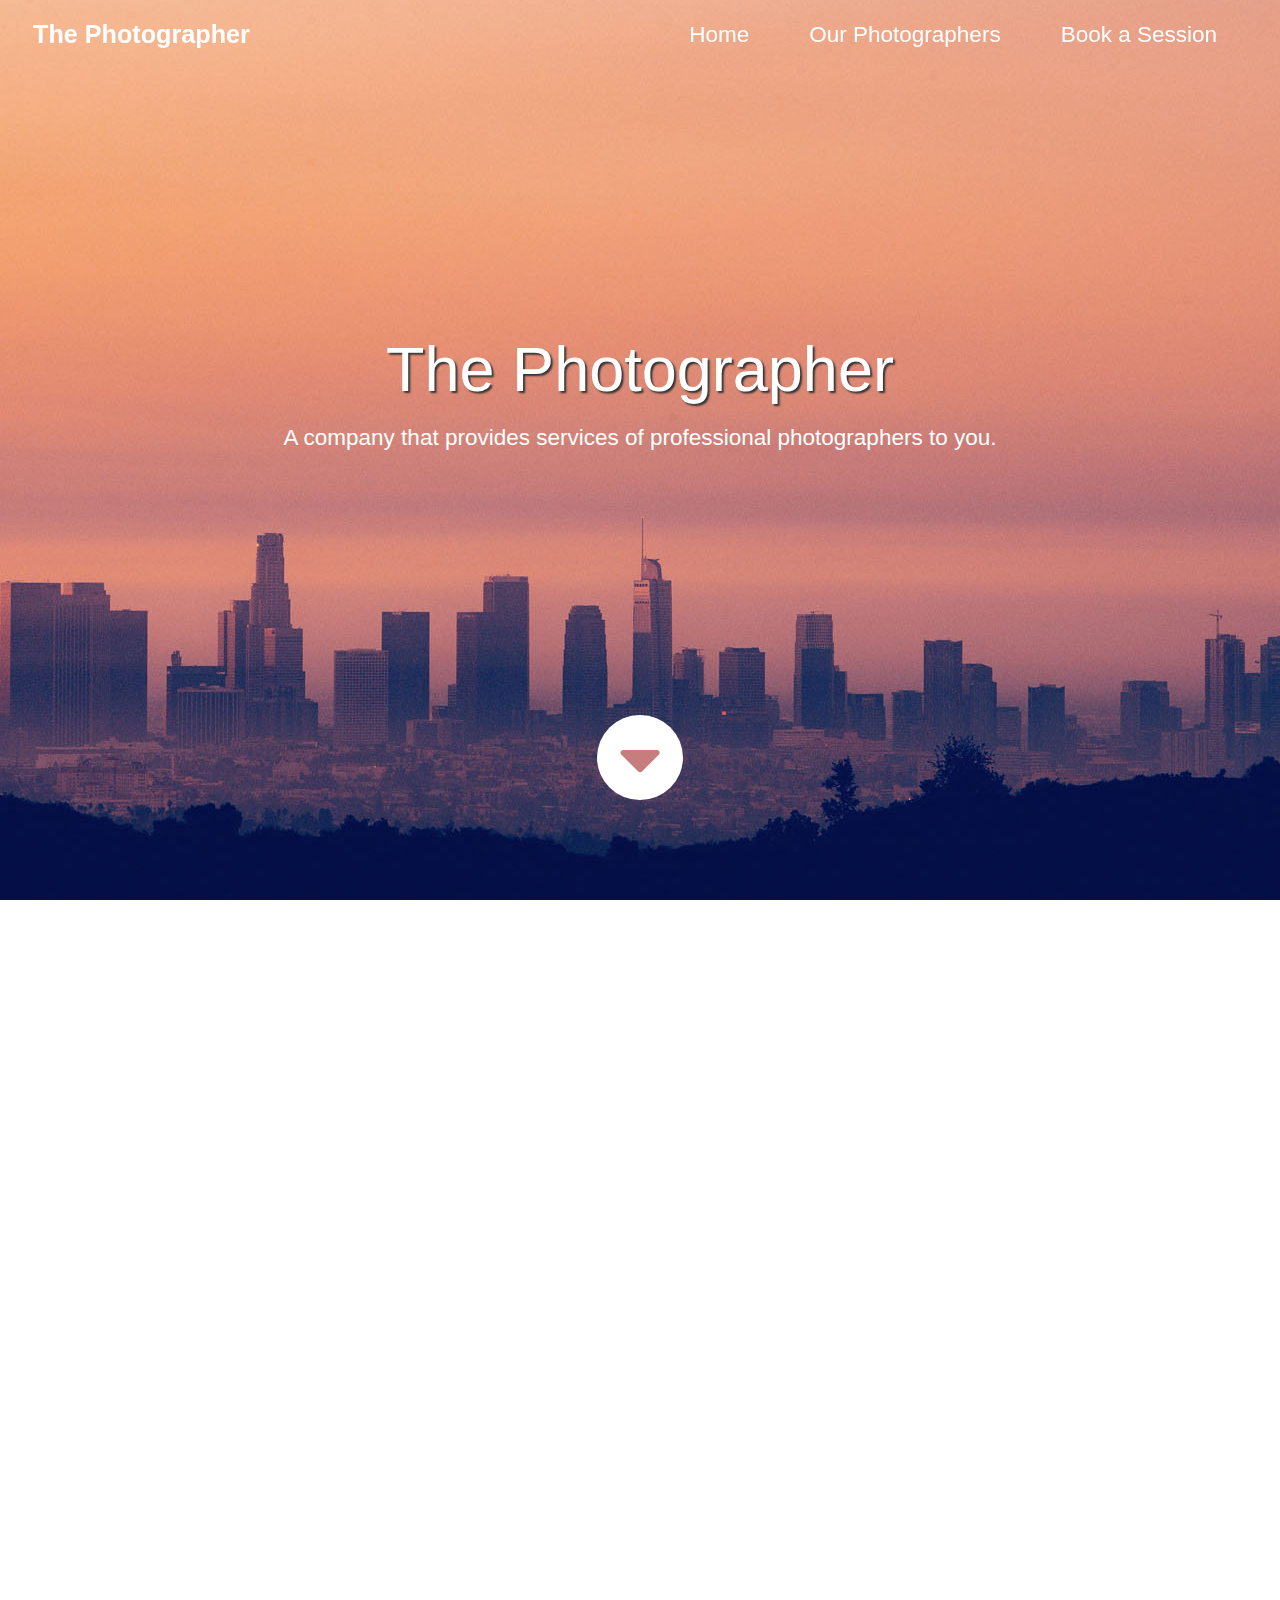
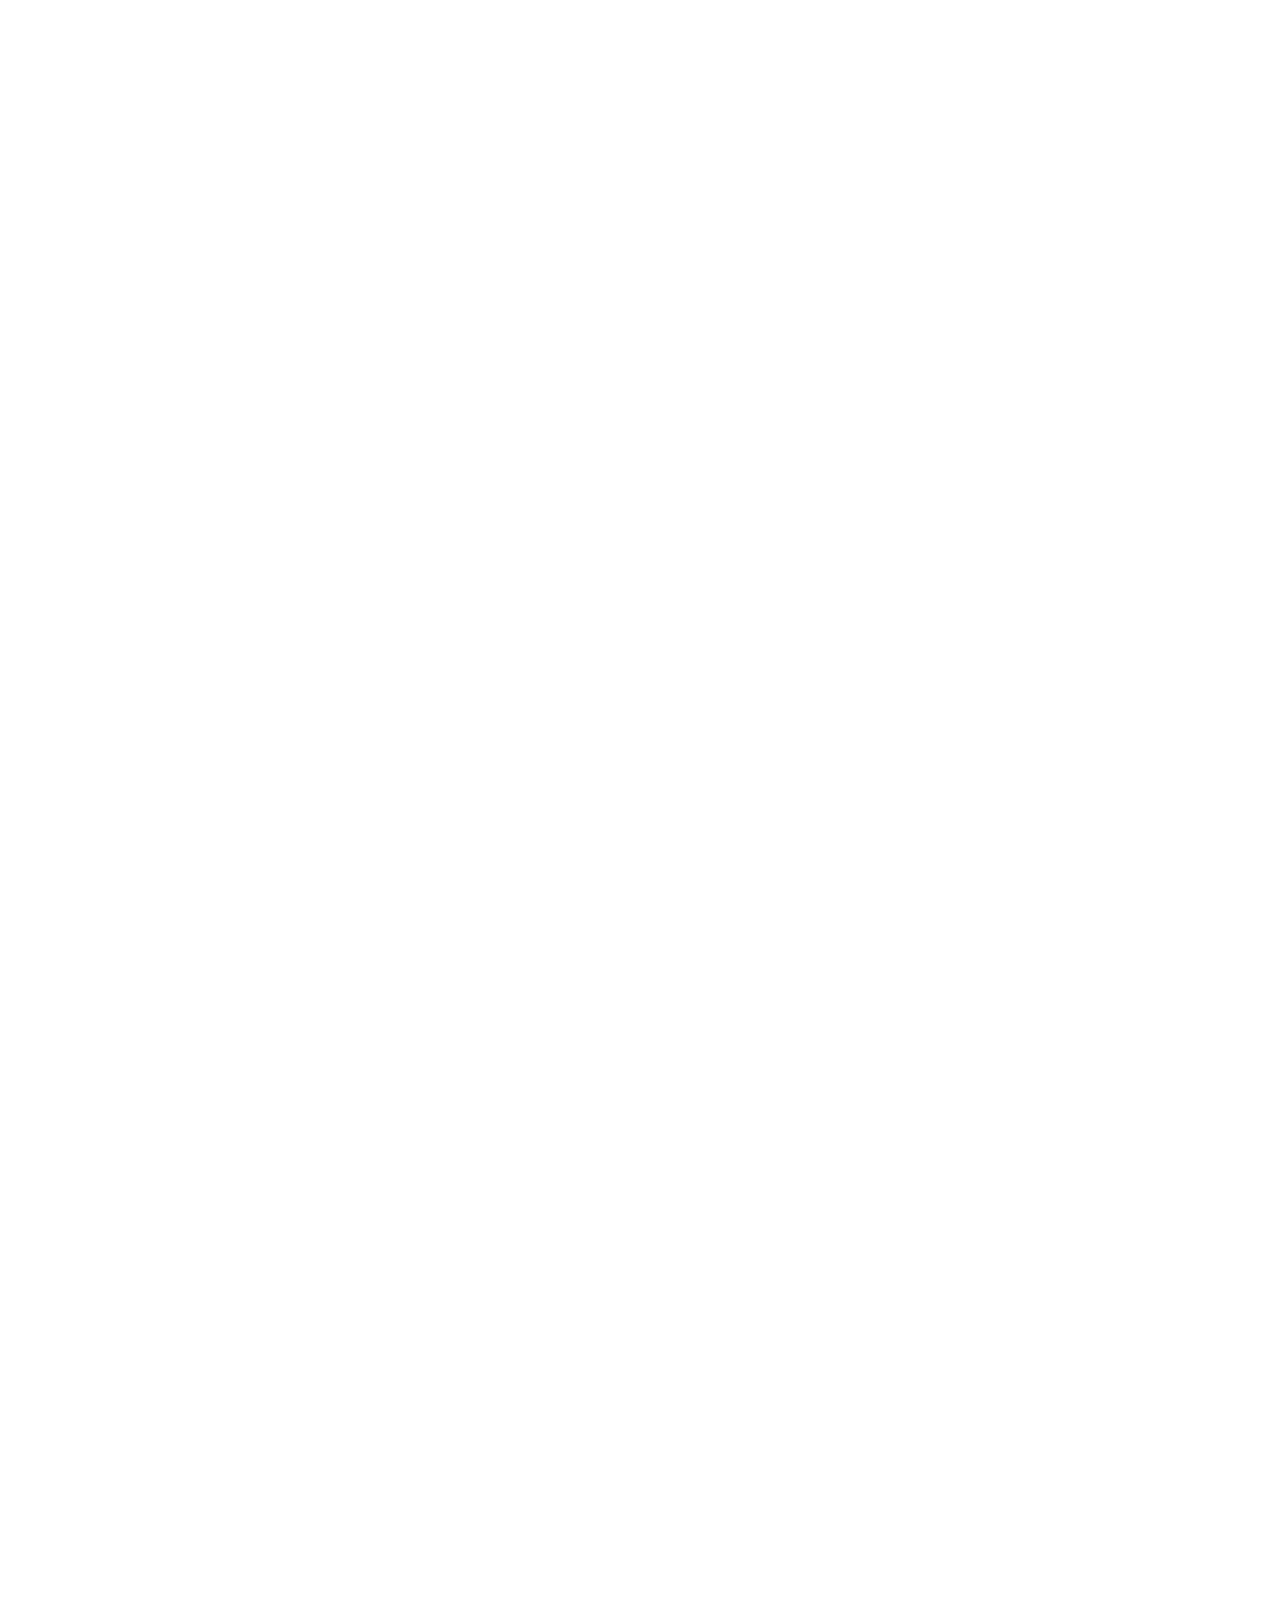
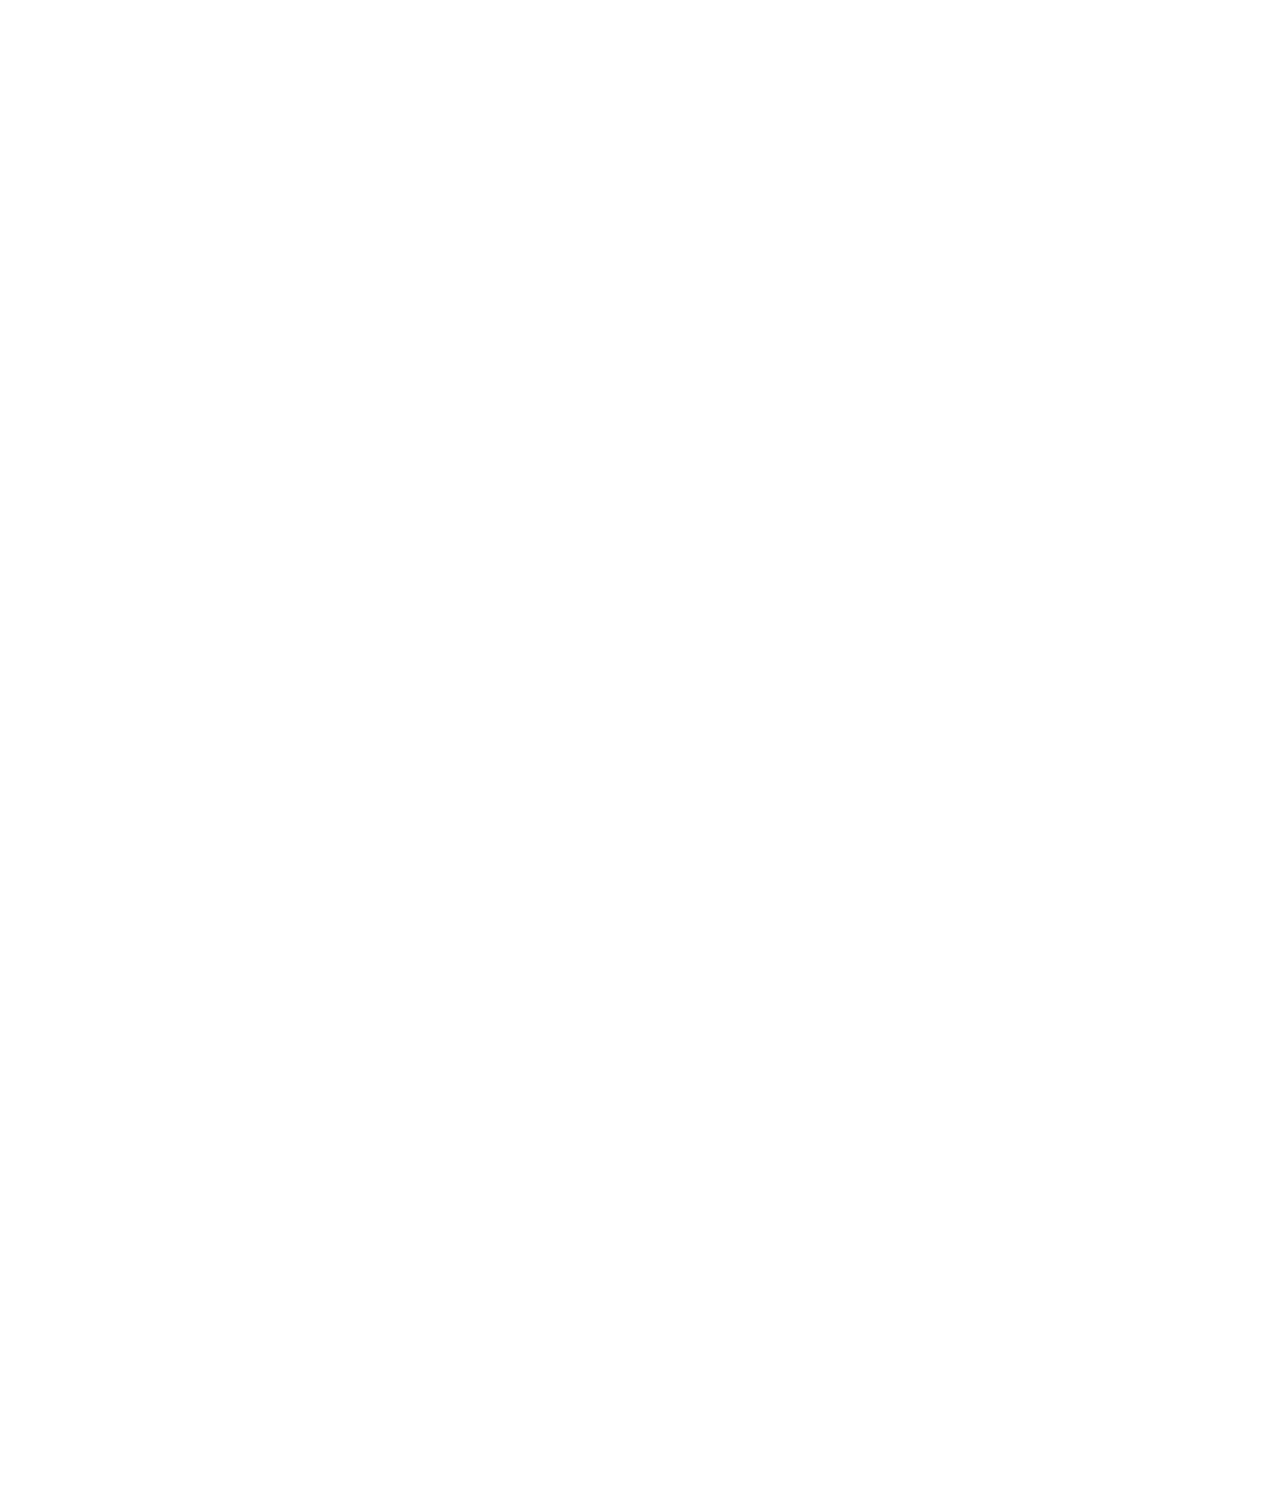
<file: index.html>
<!DOCTYPE html>
<html lang="en">
    <head>
        <meta charset="utf-8"/>
        <meta name="viewport" content="width=device-width, initial-scale=1.0"/>
        <meta http-equiv="X-UA-Compatible" content="ie=edge"/>
        <title>The Photographer</title>
        <link rel="shortcut icon" href="assets/img/icon.ico"/>
        <meta name="description" content="The Photographer is a company that helps you provide best services in the field of photography at one place."/>
        <meta name="keywords" content="Photographer,photographer,photography,photographers,images"/>

        <link rel="stylesheet" href="assets/fontawesome-5.5/css/all.min.css"/>
        <link rel="stylesheet" href="assets/slick/slick.css"/>
        <link rel="stylesheet" href="assets/slick/slick-theme.css"/>
        <link rel="stylesheet" href="assets/magnific-popup/magnific-popup.css"/>
        <link rel="stylesheet" href="assets/css/bootstrap.min.css"/>
        <link rel="stylesheet" href="assets/css/templatemo-style.css"/>
        <link ret="stylesheet" href="assets/css/style.css"/>
        <link rel="stylesheet" href="https://unpkg.com/aos@next/dist/aos.css"/>
        <link rel="stylesheet" href="vendor/jquery-flipster-master/dist/jquery.flipster.min.css"/>
    </head>

    <body>

    <!-- Hero section -->
    <section id="hero" class="text-white tm-font-big tm-parallax">

      <!-- Navigation -->
      <nav class="navbar navbar-expand-md tm-navbar" id="tmNav">              
        <div class="container">   
            <div class="tm-next">
                <a href="index.html" class="navbar-brand">The Photographer</a>
            </div>             
                
            <button class="navbar-toggler" type="button" data-toggle="collapse" data-target="#navbarSupportedContent" aria-controls="navbarSupportedContent" aria-expanded="false" aria-label="Toggle navigation">
                <i class="fas fa-bars navbar-toggler-icon"></i>
            </button>

            <div class="collapse navbar-collapse" id="navbarSupportedContent">
                <ul class="navbar-nav ml-auto" id="menu_id">
                    <!-- MENU -->
                </ul>
            </div>
        </div>
      </nav>
      
      <div class="text-center tm-hero-text-container">
        <div class="tm-hero-text-container-inner">
            <h2 class="tm-hero-title">The Photographer</h2>
            <p class="tm-hero-subtitle">
                A company that provides services of professional photographers to you.
            </p>
        </div>        
      </div>

      <div class="tm-next tm-intro-next">
        <a href="#introduction" class="text-center tm-down-arrow-link">
          <i class="fas fa-3x fa-caret-down tm-down-arrow"></i>
        </a>
      </div>
    </section>

    <section id="introduction" class="tm-section-pad-top">
        <div class="container">
            <div class="row">
                <div class="col-lg-6" data-aos="fade-up">
                    <img src="assets/img/the-town-01.jpg" alt="Image" class="img-fluid tm-intro-img" />
                </div>
                <div class="col-lg-6" data-aos="fade-up">
                    <div class="tm-intro-text-container">
                        <h2 class="tm-text-primary mb-4 tm-section-title">Introduction</h2>
                        <p class="mb-4 tm-intro-text">
                            <strong>The Photographer</strong> is a company</strong> of photographers who have united to make it easier for people to access their services.
                        </p>
                        <p class="mb-5 tm-intro-text">
                            If you are in need of our skills and knowledge feel free to contact us and check out our employees to see examples of their work.
                        </p>
                        <div class="tm-next">
                        <a href="photographers.html" class="tm-intro-text tm-btn-primary">See Our Staff</a>
                        </div>
                    </div>
                </div>
            </div>

            <div class="row tm-section-pad-top" id="characteristics_id" data-aos="fade-up">
                <!-- CHARACTERISTICS -->
            </div>
        </div>
    </section>

    <section id="work" class="tm-section-pad-top mb-5 pb-5">
      <div class="container tm-container-gallery">
        <div class="row">
          <div class="text-center col-12" data-aos="fade-up">
              <h2 class="tm-text-primary tm-section-title mb-4">Our Work</h2>
              <p class="mx-auto tm-work-description">
                    Here are some of the images our photographers have taken<br/>on their trips around the world.
              </p>
          </div>            
        </div>
        <div class="row">
            <div class="col-12">
                <div class="mx-auto tm-gallery-container" data-aos="fade-up">
                    <div class="grid tm-gallery" id="gallery_id">
                        <!-- GALLERY -->
                    </div>
                </div>                
            </div>        
          </div>
      </div>
    </section>
    
    <section id="work" class="tm-section-pad-top mb-5 pb-5">
        <div class="container tm-container-gallery">
            <div class="row">
            <div class="text-center col-12" data-aos="fade-up">
                <h2 class="tm-text-primary tm-section-title mb-4">Our Photographers</h2>
                <p class="mx-auto tm-work-description">
                    This is our staff:
                </p>
            </div>            
            </div>
            <div class="row">
                <div class="col-12">
                    <div class="mx-auto tm-gallery-container" data-aos="fade-up">
                        <div class="col-12">
                            <div class="my-flipster">
                                <ul id="photographers_plugin">
                                    <li>
                                        <p class="h2 text-center">Miley</p>
                                        <img src="assets/img/person_1.jpg" alt="Miley"/>
                                    </li>
                                    <li>
                                        <p class="h2 text-center">Joe</p>
                                        <img src="assets/img/person_2.jpg" alt="Joe"/>
                                    </li>
                                    <li>
                                        <p class="h2 text-center">Julius</p>
                                        <img src="assets/img/person_3.jpg" alt="Julius"/>
                                    </li>
                                    <li>
                                        <p class="h2 text-center">Marie</p>
                                        <img src="assets/img/person_4.jpg" alt="Marie"/>
                                    </li>
                                </ul>
                            </div>
                        </div>
                    </div>                
                </div>        
            </div>
        </div>
    </section>

    <!-- Contact -->
    <section id="contact" class="tm-section-pad-top tm-parallax-2">
        <div class="container tm-container-contact">
            <div class="row">
                <div class="col-12">
                    <h2 class="mb-4 tm-section-title">Contact Us</h2>
                    <div class="mb-5 tm-underline">
                        <div class="tm-underline-inner">
                        
                        </div>
                    </div>
                    <p class="mb-5">
                        This website is the center of bussiness of this company. Here you can contact and book an appointment with a photographer of your choice. For any questions write an email to the_photographer@gmail.com
                    </p>
                </div>
                
                <div class="row" id="footer_id">
                    <!-- FOOTER LINKS -->
                </div>
            </div>
        </div>

        <footer class="text-center small tm-footer">
            <p class="mb-0">
                Copyright &copy; 2020 The Photographer
            </p>
        </footer>
    </section>

    <script src="assets/js/jquery-1.9.1.min.js"></script>
    <script src="assets/slick/slick.min.js"></script>
    <script src="assets/magnific-popup/jquery.magnific-popup.min.js"></script>
    <script src="assets/js/jquery.singlePageNav.min.js"></script>
    <script src="assets/js/bootstrap.min.js"></script>
    <script src="assets/js/main.js"></script>
    <script src="assets/js/template.js"></script>
    <script src="https://unpkg.com/aos@next/dist/aos.js"></script>
    <script>
        AOS.init();
    </script>

    <!-- jQuery Plugin -->
    <script src="vendor/jquery-flipster-master/dist/jquery.flipster.min.js"></script>
    <script>
        $('.my-flipster').flipster();
    </script>
  </body>
</html>
</file>
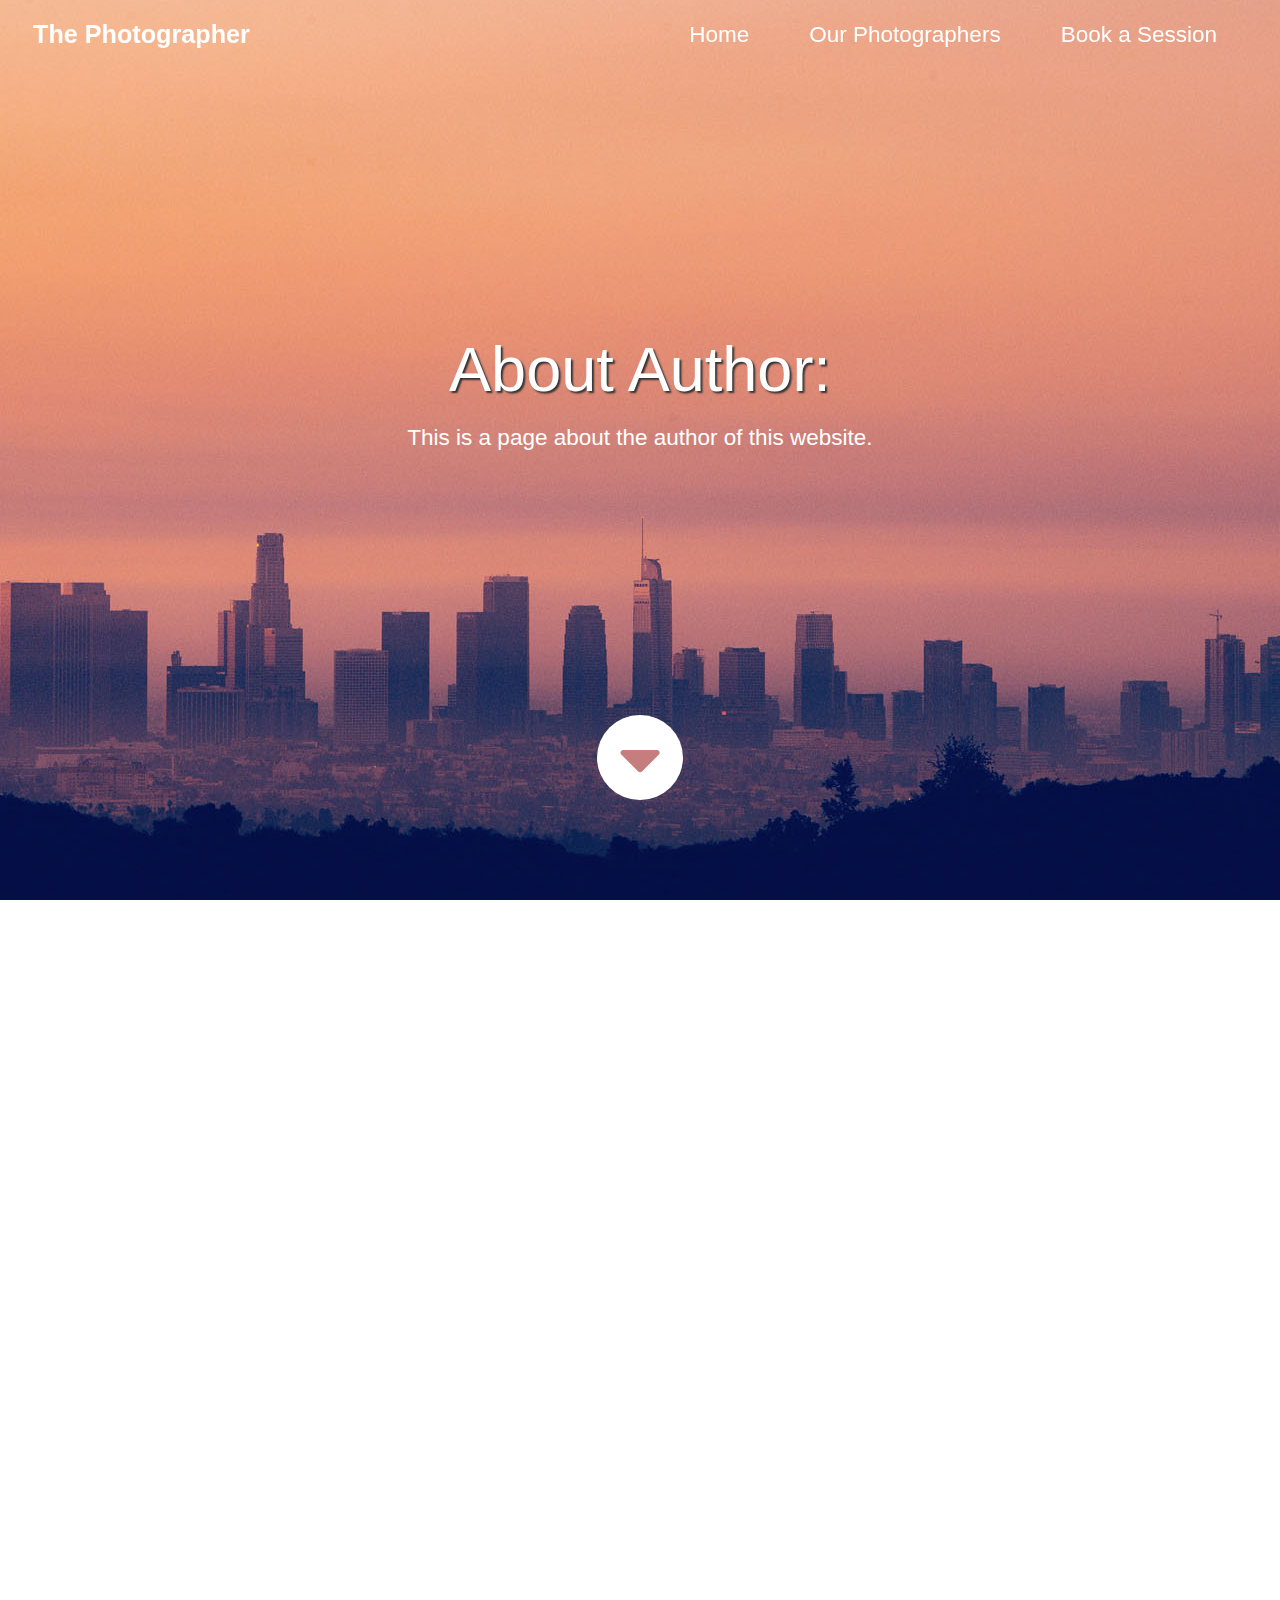
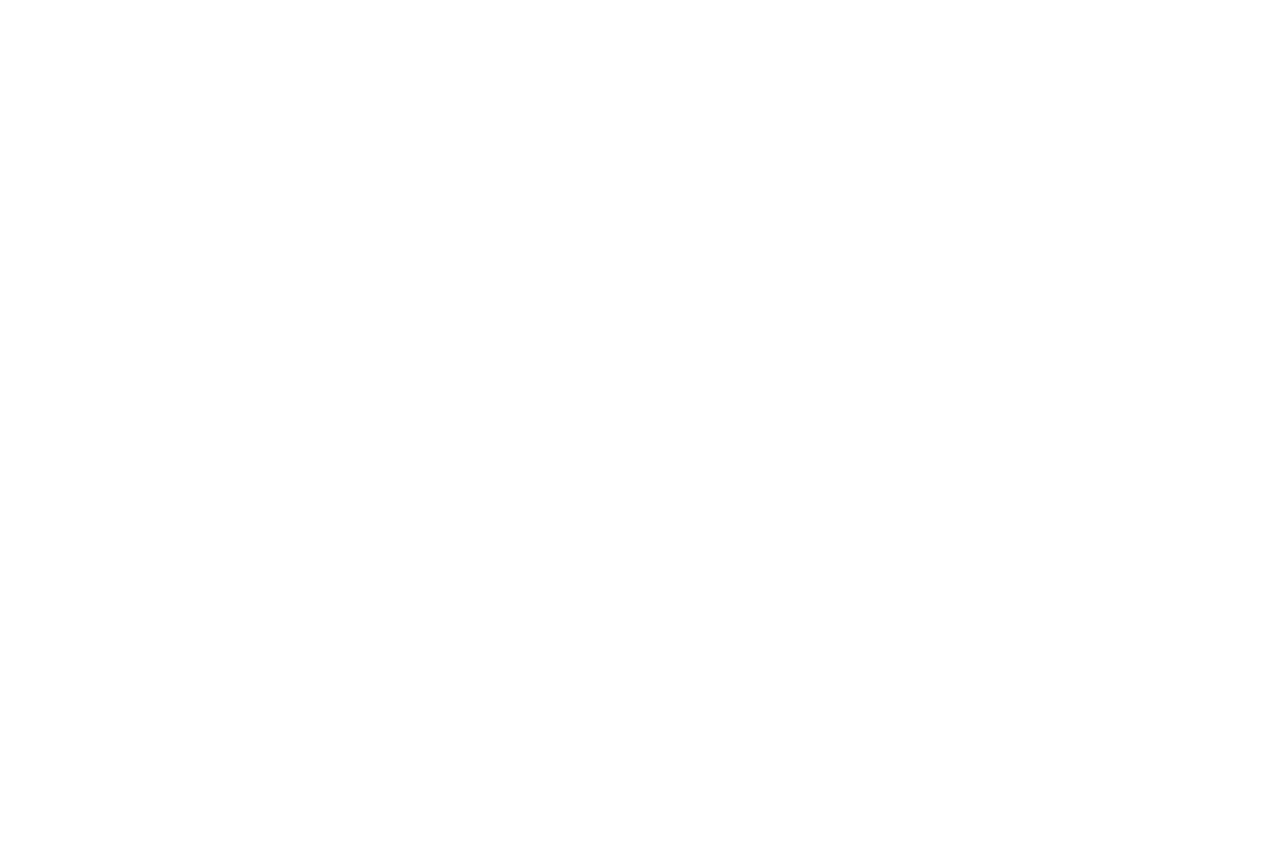
<file: about.html>
<!DOCTYPE html>
<html lang="en">
    <head>
        <meta charset="utf-8"/>
        <meta name="viewport" content="width=device-width, initial-scale=1.0"/>
        <meta http-equiv="X-UA-Compatible" content="ie=edge"/>
        <title>The Photographer</title>
        <link rel="shortcut icon" href="assets/img/icon.ico"/>
        <meta name="description" content="This is a page about the author of the website The Photographer"/>
        <meta name="keywords" content="Photographer,Nemanja,Kašanov,Skills,student,college"/>

        <link rel="stylesheet" href="assets/fontawesome-5.5/css/all.min.css"/>
        <link rel="stylesheet" href="assets/slick/slick.css"/>
        <link rel="stylesheet" href="assets/slick/slick-theme.css"/>
        <link rel="stylesheet" href="assets/magnific-popup/magnific-popup.css"/>
        <link rel="stylesheet" href="assets/css/bootstrap.min.css"/>
        <link rel="stylesheet" href="assets/css/templatemo-style.css"/>
        <link ret="stylesheet" href="assets/css/style.css"/>
        <link rel="stylesheet" href="https://unpkg.com/aos@next/dist/aos.css"/>
    </head>

    <body>

    <!-- Hero section -->
    <section id="hero" class="text-white tm-font-big tm-parallax">

      <!-- Navigation -->
      <nav class="navbar navbar-expand-md tm-navbar" id="tmNav">              
        <div class="container">   
            <div class="tm-next">
                <a href="index.html" class="navbar-brand">The Photographer</a>
            </div>             
                
            <button class="navbar-toggler" type="button" data-toggle="collapse" data-target="#navbarSupportedContent" aria-controls="navbarSupportedContent" aria-expanded="false" aria-label="Toggle navigation">
                <i class="fas fa-bars navbar-toggler-icon"></i>
            </button>

            <div class="collapse navbar-collapse" id="navbarSupportedContent">
                <ul class="navbar-nav ml-auto" id="menu_id">
                    <!-- MENU -->
                </ul>
            </div>
        </div>
      </nav>
      
      <div class="text-center tm-hero-text-container">
        <div class="tm-hero-text-container-inner">
            <h2 class="tm-hero-title">About Author:</h2>
            <p class="tm-hero-subtitle">
                This is a page about the author of this website.
            </p>
        </div>        
      </div>

      <div class="tm-next tm-intro-next">
        <a href="#about" class="text-center tm-down-arrow-link">
          <i class="fas fa-3x fa-caret-down tm-down-arrow"></i>
        </a>
      </div>
    </section>

    <!-- About Author -->
    <section class="row mt-5 mb-5 d-flex justify-content-center" id="about" data-aos="fade-up">
        <article class="col-lg-10 col-sm-12 pt-5 pb-5 d-flex flex-wrap">
            <div class="col-lg-5 col-sm-12 d-flex justify-content-center">
                <img src="assets/img/author.png" alt="Nemanja Kašanov" class="img-fluid shadow-lg"/>
            </div>
            <div class="col-lg-7 col-sm-12 d-flex justify-content-center">
                <div class="col-12 text-center">
                    <h2 class="h5">79/18</h2>
                    <h3 class="h2">I am Nemanja Kašanov,</h3>
                    <p>A third year student at the <b>College of Imformation and Communication Technologies</b> at the university of Belgrade, Serbia. I am studying at the Internet Technologies program and my focus is on Web Development.</p>
                    <p><b>My Skills:</b></p>
                    <div class="col-12 d-flex justify-content-between align-items-center border-top border-bottom pt-3 pb-3" id="slider_container">
                        <div>
                            <a href="#" id="left" class="arrows h1"><i class="fa fa-caret-left" aria-hidden="true"></i></a>
                        </div>
                        <div class="box_container" id="skills_container">
                            <!-- Skills -->
                        </div>
                        <div>
                            <a href="#" id="right" class="arrows h1"><i class="fa fa-caret-right" aria-hidden="true"></i></a>
                        </div>
                    </div>
                </div>
            </div>
        </article>
    </section>

    <!-- Contact -->
    <section id="contact" class="tm-section-pad-top tm-parallax-2">
        <div class="container tm-container-contact">
            <div class="row">
                <div class="col-12">
                    <h2 class="mb-4 tm-section-title">Contact Us</h2>
                    <div class="mb-5 tm-underline">
                        <div class="tm-underline-inner">
                        
                        </div>
                    </div>
                    <p class="mb-5">
                        This website is the center of bussiness of this company. Here you can contact and book an appointment with a photographer of your choice. For any questions write an email to the_photographer@gmail.com
                    </p>
                </div>
                
                <div class="row" id="footer_id">
                    <!-- FOOTER LINKS -->
                </div>
            </div>
        </div>

        <footer class="text-center small tm-footer">
            <p class="mb-0">
                Copyright &copy; 2020 The Photographer
            </p>
        </footer>
    </section>

    <script src="assets/js/jquery-1.9.1.min.js"></script>
    <script src="assets/slick/slick.min.js"></script>
    <script src="assets/magnific-popup/jquery.magnific-popup.min.js"></script>
    <script src="assets/js/jquery.singlePageNav.min.js"></script>
    <script src="assets/js/bootstrap.min.js"></script>
    <script src="assets/js/main.js"></script>
    <script src="assets/js/template.js"></script>
    <script src="https://unpkg.com/aos@next/dist/aos.js"></script>
    <script>
        AOS.init();
    </script>
  </body>
</html>
</file>
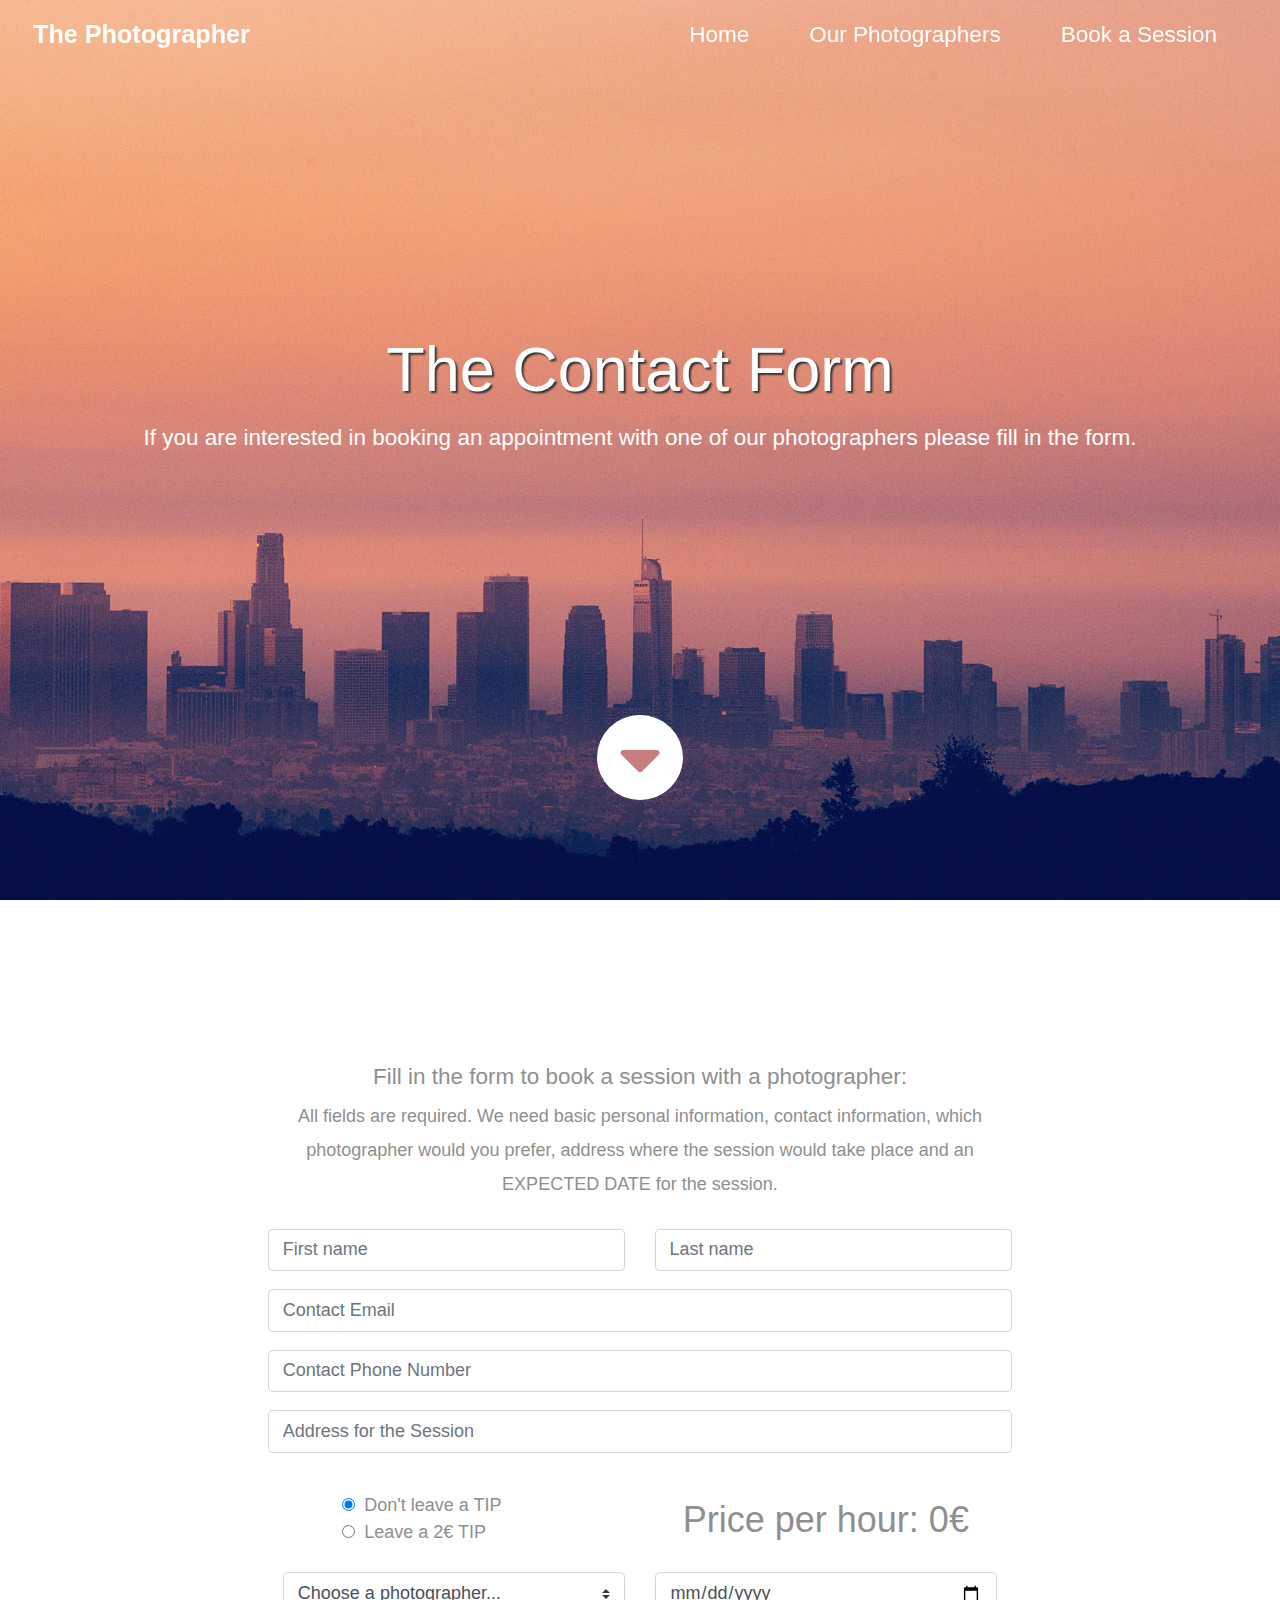
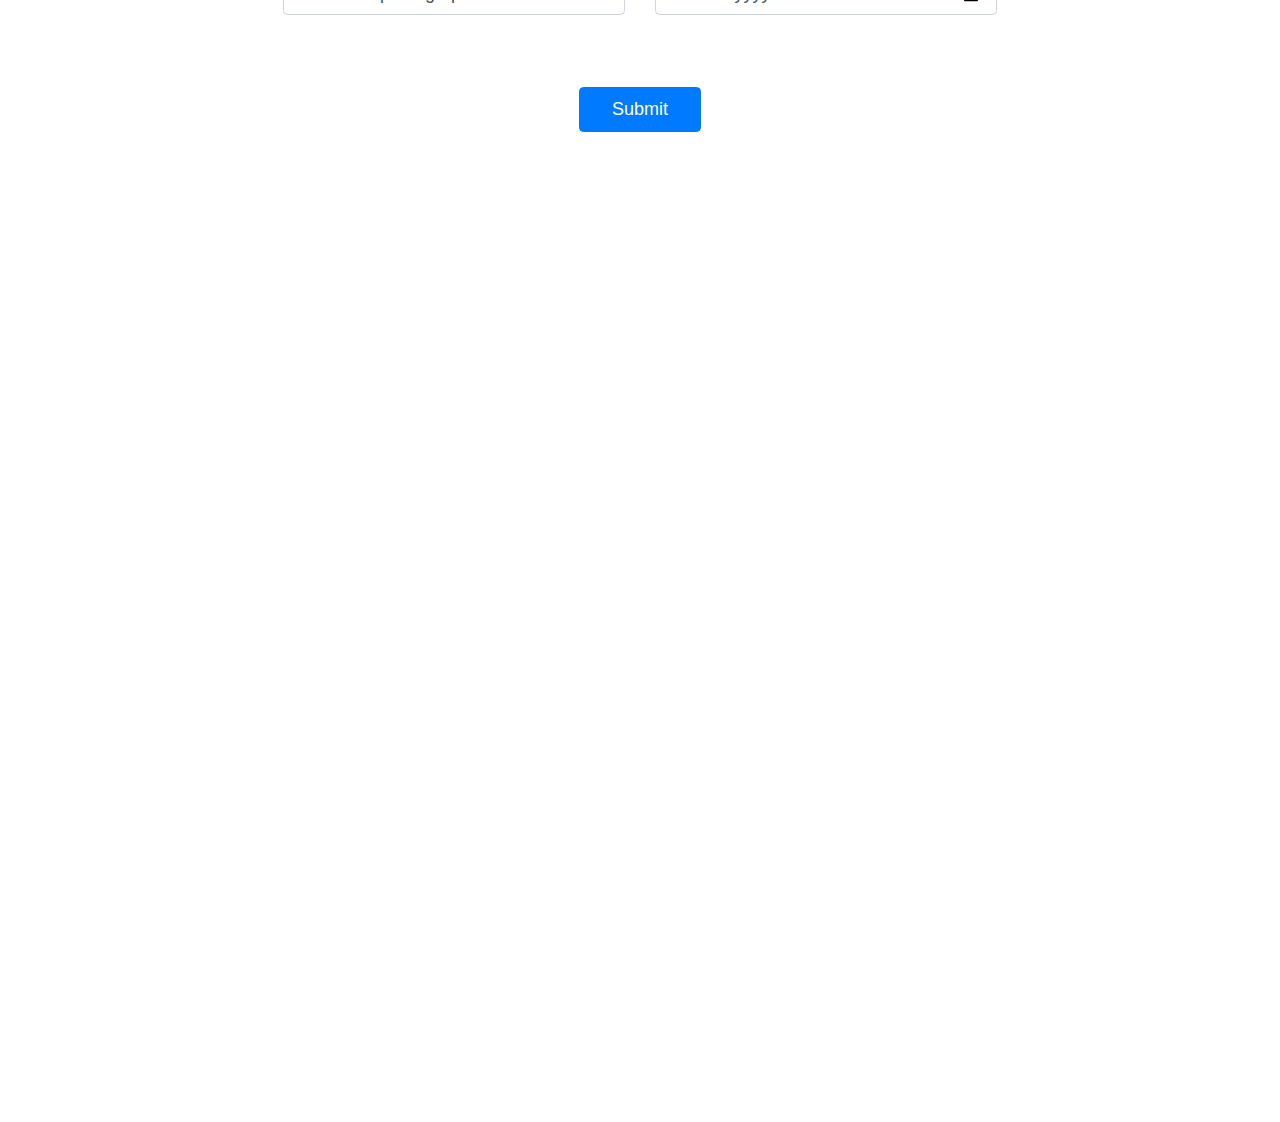
<file: form.html>
<!DOCTYPE html>
<html lang="en">
    <head>
        <meta charset="utf-8"/>
        <meta name="viewport" content="width=device-width, initial-scale=1.0"/>
        <meta http-equiv="X-UA-Compatible" content="ie=edge"/>
        <title>The Photographer</title>
        <link rel="shortcut icon" href="assets/img/icon.ico"/>
        <meta name="description" content="The Photographer is a company that helps you provide best services in the field of photography at one place."/>
        <meta name="keywords" content="Contact,Form,appointment,Photographer,photographers,form"/>

        <link rel="stylesheet" href="assets/fontawesome-5.5/css/all.min.css"/>
        <link rel="stylesheet" href="assets/slick/slick.css"/>
        <link rel="stylesheet" href="assets/slick/slick-theme.css"/>
        <link rel="stylesheet" href="assets/magnific-popup/magnific-popup.css"/>
        <link rel="stylesheet" href="assets/css/bootstrap.min.css"/>
        <link rel="stylesheet" href="assets/css/templatemo-style.css"/>
        <link ret="stylesheet" href="assets/css/style.css"/>
        <link rel="stylesheet" href="https://unpkg.com/aos@next/dist/aos.css"/>
    </head>

    <body>

    <!-- Hero section -->
    <section id="hero" class="text-white tm-font-big tm-parallax">

      <!-- Navigation -->
      <nav class="navbar navbar-expand-md tm-navbar" id="tmNav">              
        <div class="container">   
            <div class="tm-next">
                <a href="index.html" class="navbar-brand">The Photographer</a>
            </div>             
                
            <button class="navbar-toggler" type="button" data-toggle="collapse" data-target="#navbarSupportedContent" aria-controls="navbarSupportedContent" aria-expanded="false" aria-label="Toggle navigation">
                <i class="fas fa-bars navbar-toggler-icon"></i>
            </button>

            <div class="collapse navbar-collapse" id="navbarSupportedContent">
                <ul class="navbar-nav ml-auto" id="menu_id">
                    <!-- MENU -->
                </ul>
            </div>
        </div>
      </nav>
      
      <div class="text-center tm-hero-text-container">
        <div class="tm-hero-text-container-inner">
            <h2 class="tm-hero-title">The Contact Form</h2>
            <p class="tm-hero-subtitle">
                If you are interested in booking an appointment with one of our photographers please fill in the form.
            </p>
        </div>        
      </div>

      <div class="tm-next tm-intro-next">
        <a href="#form_section" class="text-center tm-down-arrow-link">
          <i class="fas fa-3x fa-caret-down tm-down-arrow"></i>
        </a>
      </div>
    </section>

    <!-- Contact Form -->
    <section class="col-12 mt-5 mb-5 pt-5 pb-5" id="form_section">
        <article class="col-12">
            <!-- Form -->
            <form action="#" method="POST" class="col-12">

                <div class="col-12 d-flex justify-content-center" id="discount">
                    <!-- Show Discount Data -->
                </div>

                <div class="col-12 mt-5 d-flex justify-content-center">
                    <div class="col-lg-8 col-sm-12">
                        <div class="row">

                            <div class="col-12">
                                <p class="h5 text-center">Fill in the form to book a session with a photographer:</p>
                                <p class="text-center mb-4">All fields are required. We need basic personal information, contact information, which photographer would you prefer, address where the session would take place and an EXPECTED DATE for the session.</p>
                            </div>

                            <div class="col-lg-6 col-sm-12 mb-3">
                                <input type="text" id="firstName" class="form-control" placeholder="First name"/>
                                <p id="alertFirstName" class="alertSignal text-danger">First Name in invalid format. Valid example: John, Marie Anne</p>
                            </div>

                            <div class="col-lg-6 col-sm-12 mb-3">
                                <input type="text" id="lastName" class="form-control" placeholder="Last name"/>
                                <p id="alertLastName" class="alertSignal text-danger">Last Name in invalid format. Valid example: Doe, Goldberg-Doe</p>
                            </div>

                            <div class="col-12 mb-3">
                                <input type="text" id="email" class="form-control" placeholder="Contact Email"/>
                                <p id="alertEmail" class="alertSignal text-danger">Email in invalid format. Valid example: My_email@gmail.com</p>
                            </div>

                            <div class="col-12 mb-3">
                                <input type="text" id="phone" class="form-control" placeholder="Contact Phone Number"/>
                                <p id="alertPhone" class="alertSignal text-danger">Phone number in invalid format. Valid example: +381 641234567</p>
                            </div>

                            <div class="col-12 mb-3">
                                <input type="text" id="address" class="form-control" placeholder="Address for the Session"/>
                                <p id="alertAddress" class="alertSignal text-danger">Address in invalid format. Valid example: Knez Mihajlova 24</p>
                            </div>

                            <div class="col-12 d-flex flex-wrap">
                                <div class="col-lg-6 col-sm-12 d-flex justify-content-center">
                                    <div class="col-sm-10 d-flex align-items-center">
                                        <div class="col-12">
                                            <div class="form-check">
                                                <input class="form-check-input" type="radio" name="tip" id="no_tip tip" class="tip" value="0" checked>
                                                <label class="form-check-label" for="no_tip">
                                                Don't leave a TIP
                                                </label>
                                            </div>
                                            <div class="form-check">
                                                <input class="form-check-input" type="radio" name="tip" id="yes_tip tip" class="tip" value="1">
                                                <label class="form-check-label" for="yes_tip">
                                                Leave a 2&euro; TIP
                                                </label>
                                            </div>
                                        </div>
                                    </div>
                                </div>
                                <div class="col-lg-6 col-sm-12 text-center">
                                    <p class="h2 m-4">
                                        Price per hour: <span id="price_display"></span>&euro;
                                    </p>
                                </div>
                            </div>

                            <div class="col-12 my-1 mb-3 d-flex flex-wrap">
                                <div class="col-lg-6 col-sm-12">
                                    <select class="custom-select mr-sm-2" id="photographer">
                                        <!-- List to choose from -->
                                    </select>
                                    <p id="alertPhotographer" class="alertSignal text-danger">Please choose a photographer. If you are not sure visit the Our Photographers page.</p>
                                </div>
                                <div class="col-lg-6 col-sm-12">
                                    <input type="date" id="firstDate" class="form-control" placeholder="Expected Date for the Session"/>
                                    <p id="alertDate" class="alertSignal text-danger">Date in invalid format. Correct format is mm/dd/yyyy</p>
                                </div>
                            </div>

                        </div>
                    </div>
                </div>

                <div class="col-12 text-center">
                    <button type="submit" class="btn btn-primary mt-5 mb-3" name="submit" id="submit">Submit</button>
                    <p id="alertSubmit" class="alertSignal text-danger">Please make sure that all required data is inserted in the valid form.</p>
                </div>

            </form>
        </article>
    </section>

    <!-- Contact -->
    <section id="contact" class="tm-section-pad-top tm-parallax-2">
        <div class="container tm-container-contact">
            <div class="row">
                <div class="col-12">
                    <h2 class="mb-4 tm-section-title">Contact Us</h2>
                    <div class="mb-5 tm-underline">
                        <div class="tm-underline-inner">
                        
                        </div>
                    </div>
                    <p class="mb-5">
                        This website is the center of bussiness of this company. Here you can contact and book an appointment with a photographer of your choice. For any questions write an email to the_photographer@gmail.com
                    </p>
                </div>
                
                <div class="row" id="footer_id">
                    <!-- FOOTER LINKS -->
                </div>
            </div>
        </div>

        <footer class="text-center small tm-footer">
            <p class="mb-0">
                Copyright &copy; 2020 The Photographer
            </p>
        </footer>
    </section>

    <script src="assets/js/jquery-1.9.1.min.js"></script>
    <script src="assets/slick/slick.min.js"></script>
    <script src="assets/magnific-popup/jquery.magnific-popup.min.js"></script>
    <script src="assets/js/jquery.singlePageNav.min.js"></script>
    <script src="assets/js/bootstrap.min.js"></script>
    <script src="assets/js/main.js"></script>
    <script src="assets/js/template.js"></script>
    <script src="https://unpkg.com/aos@next/dist/aos.js"></script>
    <script>
        AOS.init();
    </script>
  </body>
</html>
</file>
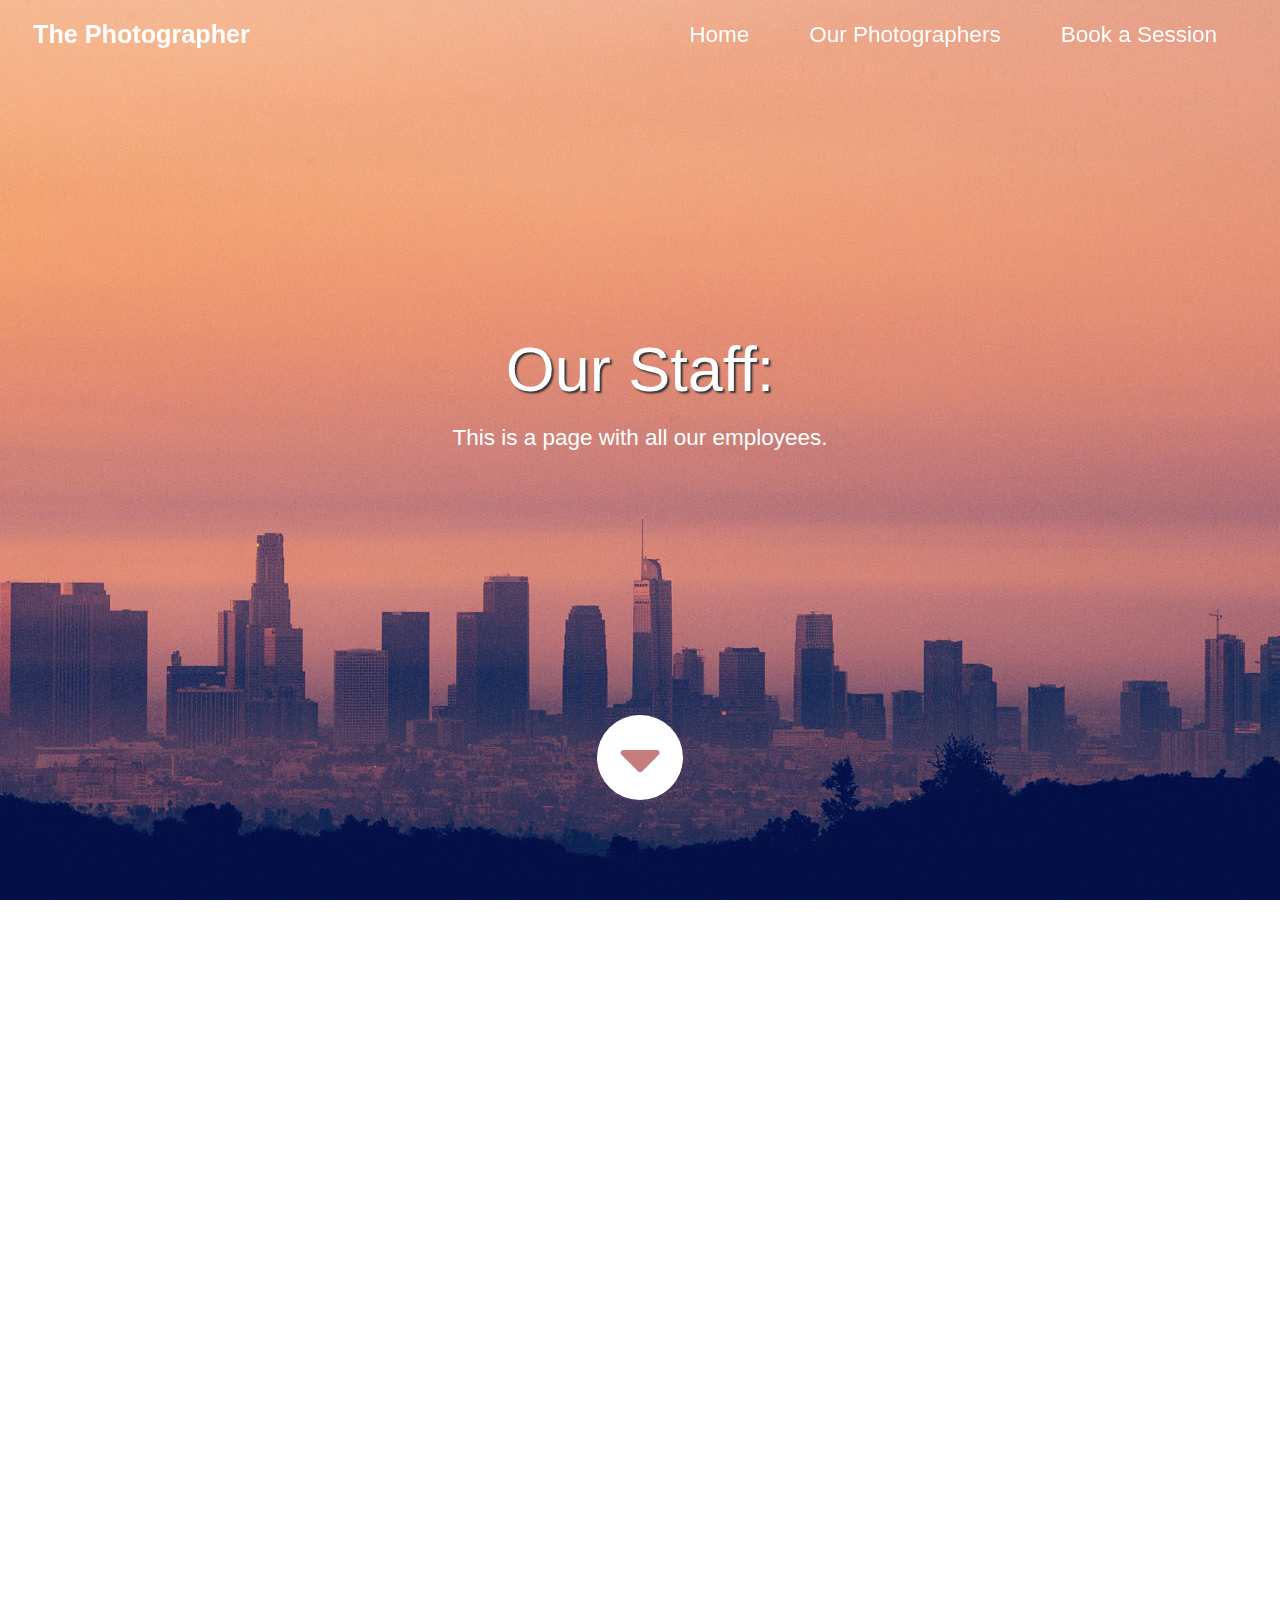
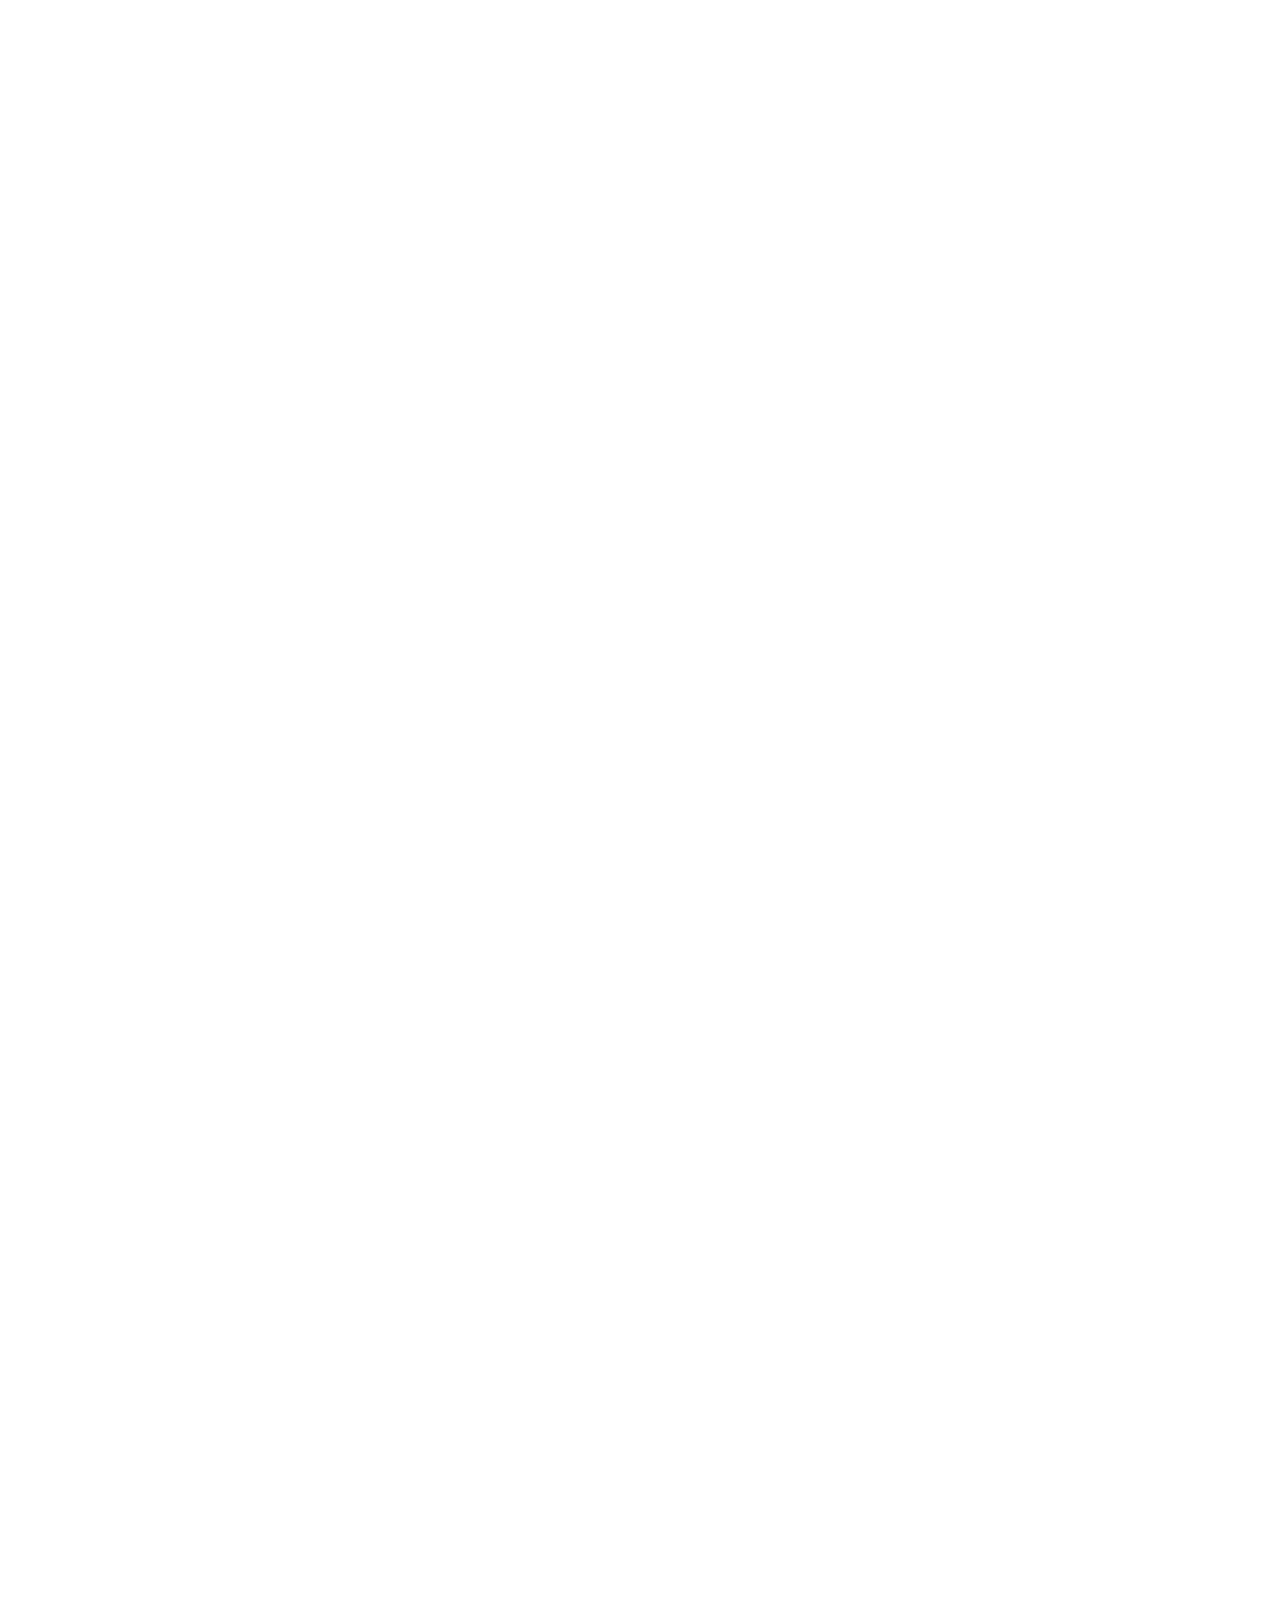
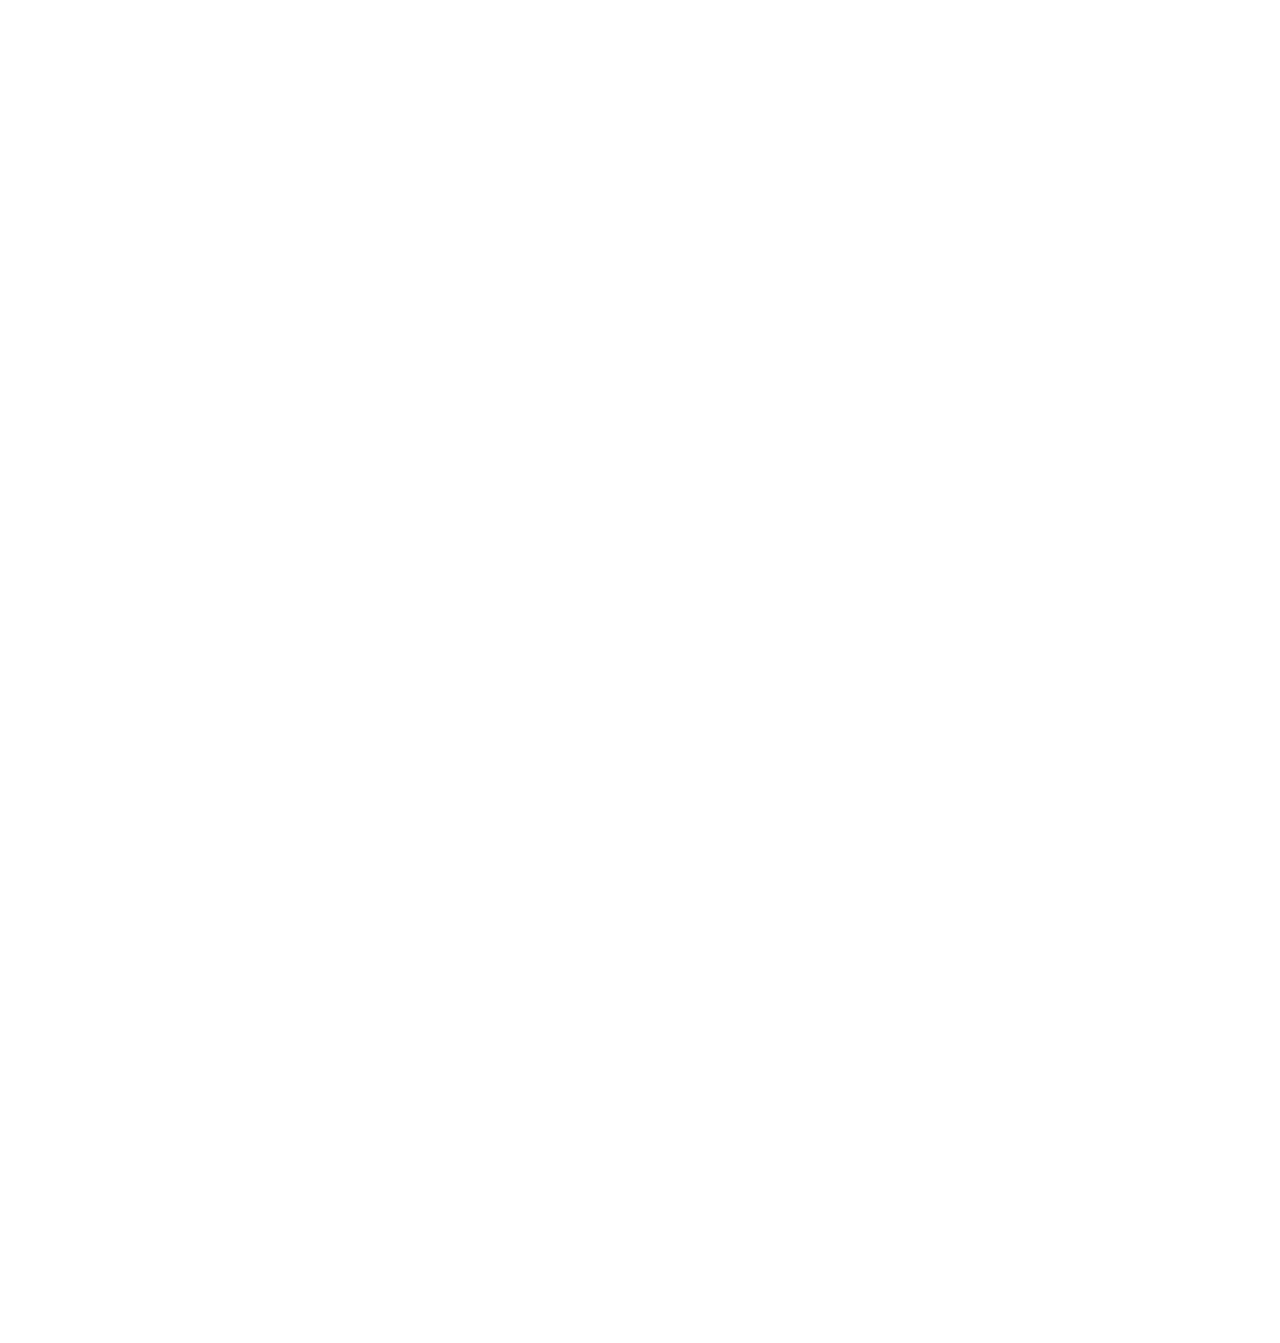
<file: photographers.html>
<!DOCTYPE html>
<html lang="en">
    <head>
        <meta charset="utf-8"/>
        <meta name="viewport" content="width=device-width, initial-scale=1.0"/>
        <meta http-equiv="X-UA-Compatible" content="ie=edge"/>
        <title>The Photographer</title>
        <link rel="shortcut icon" href="assets/img/icon.ico"/>
        <meta name="description" content="See all our Photographers available for hire on our website."/>
        <meta name="keywords" content="Staff,Photographers,photographers,photographer,photography,expert"/>

        <link rel="stylesheet" href="assets/fontawesome-5.5/css/all.min.css"/>
        <link rel="stylesheet" href="assets/slick/slick.css"/>
        <link rel="stylesheet" href="assets/slick/slick-theme.css"/>
        <link rel="stylesheet" href="assets/magnific-popup/magnific-popup.css"/>
        <link rel="stylesheet" href="assets/css/bootstrap.min.css"/>
        <link rel="stylesheet" href="assets/css/templatemo-style.css"/>
        <link ret="stylesheet" href="assets/css/style.css"/>
        <link rel="stylesheet" href="https://unpkg.com/aos@next/dist/aos.css"/>
    </head>

    <body>

    <!-- Hero section -->
    <section id="hero" class="text-white tm-font-big tm-parallax">

      <!-- Navigation -->
      <nav class="navbar navbar-expand-md tm-navbar" id="tmNav">              
        <div class="container">   
            <div class="tm-next">
                <a href="index.html" class="navbar-brand">The Photographer</a>
            </div>             
                
            <button class="navbar-toggler" type="button" data-toggle="collapse" data-target="#navbarSupportedContent" aria-controls="navbarSupportedContent" aria-expanded="false" aria-label="Toggle navigation">
                <i class="fas fa-bars navbar-toggler-icon"></i>
            </button>

            <div class="collapse navbar-collapse" id="navbarSupportedContent">
                <ul class="navbar-nav ml-auto" id="menu_id">
                    <!-- MENU -->
                </ul>
            </div>
        </div>
      </nav>
      
      <div class="text-center tm-hero-text-container">
        <div class="tm-hero-text-container-inner">
            <h2 class="tm-hero-title">Our Staff:</h2>
            <p class="tm-hero-subtitle">
                This is a page with all our employees.
            </p>
        </div>        
      </div>

      <div class="tm-next tm-intro-next">
        <a href="#container" class="text-center tm-down-arrow-link">
          <i class="fas fa-3x fa-caret-down tm-down-arrow"></i>
        </a>
      </div>
    </section>

    <!-- Photographers -->
    <section class="col-12 mt-5 mb-5" id="container">
        <article class="col-12" id="photographers">
            <!-- Photographers Display -->
        </article>
    </section>

    <!-- Contact -->
    <section id="contact" class="tm-section-pad-top tm-parallax-2">
        <div class="container tm-container-contact">
            <div class="row">
                <div class="col-12">
                    <h2 class="mb-4 tm-section-title">Contact Us</h2>
                    <div class="mb-5 tm-underline">
                        <div class="tm-underline-inner">
                        
                        </div>
                    </div>
                    <p class="mb-5">
                        This website is the center of bussiness of this company. Here you can contact and book an appointment with a photographer of your choice. For any questions write an email to the_photographer@gmail.com
                    </p>
                </div>
                
                <div class="row" id="footer_id">
                    <!-- FOOTER LINKS -->
                </div>
            </div>
        </div>

        <footer class="text-center small tm-footer">
            <p class="mb-0">
                Copyright &copy; 2020 The Photographer
            </p>
        </footer>
    </section>

    <script src="assets/js/jquery-1.9.1.min.js"></script>
    <script src="assets/slick/slick.min.js"></script>
    <script src="assets/magnific-popup/jquery.magnific-popup.min.js"></script>
    <script src="assets/js/jquery.singlePageNav.min.js"></script>
    <script src="assets/js/bootstrap.min.js"></script>
    <script src="assets/js/main.js"></script>
    <script src="assets/js/template.js"></script>
    <script src="assets/js/bundle.js"></script>
    <script src="https://unpkg.com/aos@next/dist/aos.js"></script>
    <script>
        AOS.init();
    </script>

  </body>
</html>
</file>
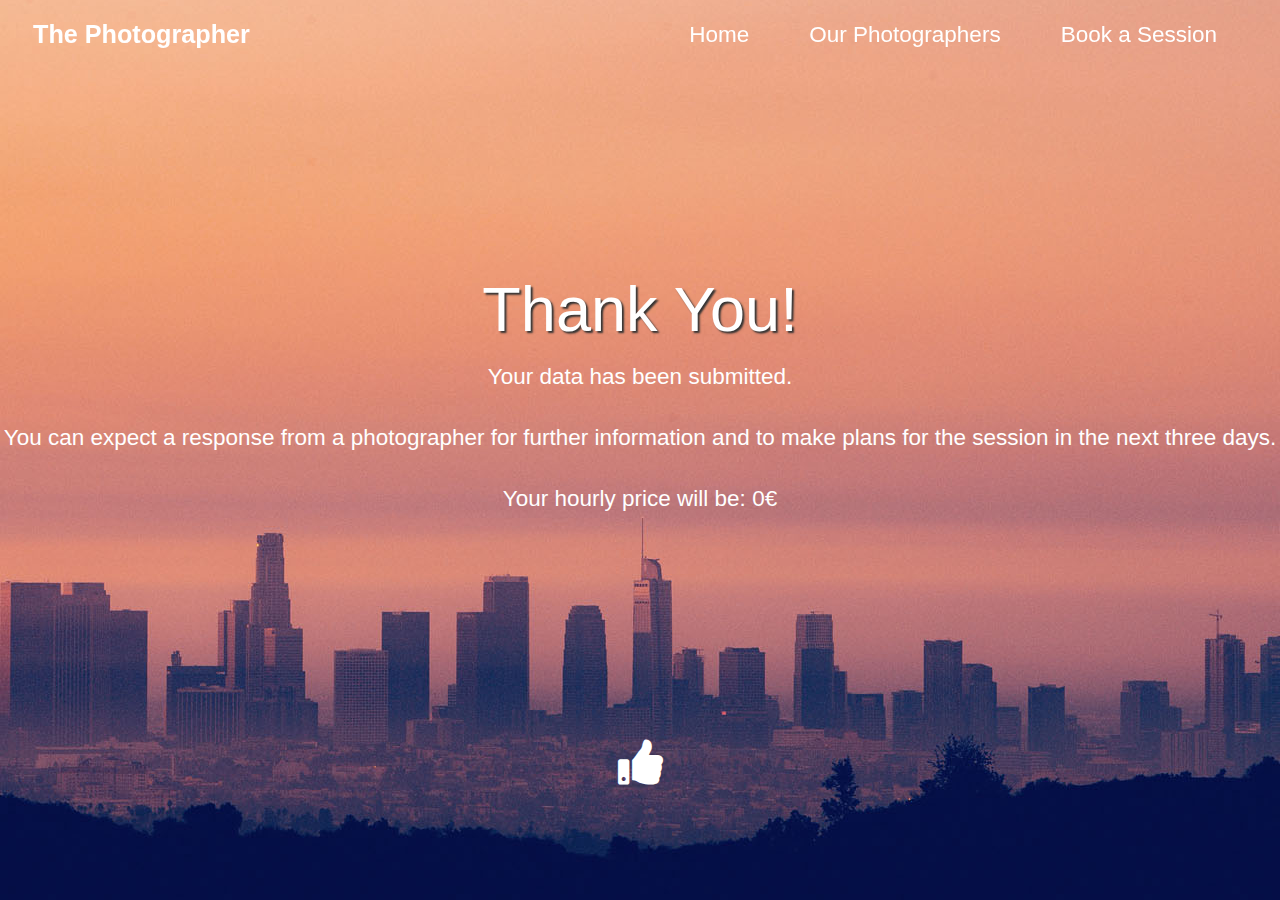
<file: thanks.html>
<!DOCTYPE html>
<html lang="en">
    <head>
        <meta charset="utf-8"/>
        <meta name="viewport" content="width=device-width, initial-scale=1.0"/>
        <meta http-equiv="X-UA-Compatible" content="ie=edge"/>
        <title>The Photographer</title>
        <link rel="shortcut icon" href="assets/img/icon.ico"/>
        <meta name="description" content="The Photographer is a company that helps you provide best services in the field of photography at one place."/>
        <meta name="keywords" content="Contact,Form,appointment,Photographer,photographers,form"/>

        <link rel="stylesheet" href="assets/fontawesome-5.5/css/all.min.css"/>
        <link rel="stylesheet" href="assets/slick/slick.css"/>
        <link rel="stylesheet" href="assets/slick/slick-theme.css"/>
        <link rel="stylesheet" href="assets/magnific-popup/magnific-popup.css"/>
        <link rel="stylesheet" href="assets/css/bootstrap.min.css"/>
        <link rel="stylesheet" href="assets/css/templatemo-style.css"/>
        <link ret="stylesheet" href="assets/css/style.css"/>
        <link rel="stylesheet" href="https://unpkg.com/aos@next/dist/aos.css"/>
    </head>

    <body>

    <!-- Hero section -->
    <section id="hero" class="text-white tm-font-big tm-parallax">

        <!-- Navigation -->
        <nav class="navbar navbar-expand-md tm-navbar" id="tmNav">              
            <div class="container">   
                <div class="tm-next">
                    <a href="index.html" class="navbar-brand">The Photographer</a>
                </div>             
                    
                <button class="navbar-toggler" type="button" data-toggle="collapse" data-target="#navbarSupportedContent" aria-controls="navbarSupportedContent" aria-expanded="false" aria-label="Toggle navigation">
                    <i class="fas fa-bars navbar-toggler-icon"></i>
                </button>

                <div class="collapse navbar-collapse" id="navbarSupportedContent">
                    <ul class="navbar-nav ml-auto" id="menu_id">
                        <!-- MENU -->
                    </ul>
                </div>
            </div>
        </nav>
      
        <div class="text-center tm-hero-text-container">
            <div class="tm-hero-text-container-inner">
                <h2 class="tm-hero-title">Thank You!</h2>
                <p class="tm-hero-subtitle">Your data has been submitted.</p>
                <p class="tm-hero-subtitle">You can expect a response from a photographer for further information and to make plans for the session in the next three days.</p>
                <p class="tm-hero-subtitle">Your hourly price will be: <span id="price_end"></span>&euro;</p> 
            </div>        
        </div>

        <div class="tm-next tm-intro-next">
            <a href="index.html" class="text-center tm-down-arrow-link h1">
                <i class="fa fa-thumbs-up" aria-hidden="true"></i>
            </a>
        </div>
    </section>

    <script src="assets/js/jquery-1.9.1.min.js"></script>
    <script src="assets/slick/slick.min.js"></script>
    <script src="assets/magnific-popup/jquery.magnific-popup.min.js"></script>
    <script src="assets/js/jquery.singlePageNav.min.js"></script>
    <script src="assets/js/bootstrap.min.js"></script>
    <script src="assets/js/main.js"></script>
    <script src="assets/js/template.js"></script>
    <script src="https://unpkg.com/aos@next/dist/aos.js"></script>
    <script>
        AOS.init();
    </script>
  </body>
</html>
</file>
<file: assets/css/templatemo-style.css>
/*

The Town

https://templatemo.com/tm-525-the-town

*/

html {
  font-size: 18px;
}

body {
  color: #8f8f8f;
  margin: 0;
  padding: 0;
  overflow-x: hidden;
}
a {
  transition: all 0.3s ease;
}

a:hover,
a:focus {
  text-decoration: none;
}

a:focus {
  outline: none;
}

.btn {
  padding: 8px 32px;
}

.btn:hover {
  background-color: #ced4da;
}

.tm-section-pad-top {
  padding-top: 135px;
}

.tm-text-primary {
  color: #3496d8;
}

.tm-font-big {
  font-size: 1.25rem;
}

.tm-btn-primary {
  color: white;
  background-color: #3496d8;
  padding: 14px 35px;
  border-radius: 30px;
}

.tm-btn-primary:hover,
.tm-btn-primary:focus {
  color: white;
  background-color: #73c1f6;
}

/* Navbar */

.tm-navbar {
  position: fixed;
  width: 100%;
  z-index: 1000;
  background-color: transparent;
  transition: all 0.3s ease;
}

.tm-navbar.scroll {
  background-color: white;
  border-bottom: 1px solid #e9ecef;
}

.navbar-brand {
  color: white;
  font-size: 1.4rem;
  font-weight: bold;
}

.navbar-brand:hover,
.tm-navbar.scroll .navbar-brand:hover {
  color: #3496d8;
}

.tm-navbar.scroll .navbar-brand {
  color: #8f8f8f;
}

.nav-item {
  list-style: none;
}

.tm-nav-link {
  color: white;
}

.tm-navbar.scroll .tm-nav-link {
  color: #8f8f8f;
}

.tm-navbar.scroll .tm-nav-link:hover,
.tm-navbar.scroll .tm-nav-link.current,
.tm-nav-link:hover {
  color: #3496d8;
}

.navbar-toggler {
  border: 1px solid white;
  padding-left: 10px;
  padding-right: 10px;
}

.navbar-toggler-icon {
  color: white;
  padding-top: 6px;
}

.tm-navbar.scroll .navbar-toggler {
  border: 1px solid #8f8f8f;
}

.tm-navbar.scroll .navbar-toggler-icon {
  color: #8f8f8f;
}

/* Hero */

#hero {
  background-image: url(../img/the-town-bg-01.jpg);
  background-repeat: no-repeat;
  height: 100vh;
  min-height: 375px;
  position: relative;
}

@media (min-height: 830px) {
  #hero {
    background-position: center -210px;
  }
}

@media (min-height: 680px) and (max-height: 829px) {
  #hero {
    background-position: center -300px;
  }
}

@media (min-height: 500px) and (max-height: 679px) {
  #hero {
    background-position: center -400px;
  }
}

@media (max-height: 499px) {
  #hero {
    background-position: center -450px;
  }
}

.tm-hero-text-container {
  width: 100%;
  height: 100%;
  display: flex;
  flex-flow: column;
  justify-content: center;
}

.tm-hero-text-container-inner {
  margin-top: -90px;
}

.tm-hero-title {
  font-size: 3.5rem;
  text-shadow: 2px 2px 2px #333;
}

.tm-intro-next {
  position: absolute;
  bottom: 100px;
  left: 0;
  right: 0;
}

@media (max-height: 480px) {
  .tm-hero-text-container-inner {
    margin-top: -40px;
  }

  .tm-intro-next {
    bottom: 20px;
  }
}

.tm-down-arrow-link {
  display: block;
  margin-top: 18%;
}

.tm-down-arrow {
  color: #c57e7d;
  cursor: pointer;
  background: white;
  border-radius: 50%;
  padding: 10px 22px 8px;
  transition: all 0.3s ease;
}

.tm-down-arrow:hover,
.tm-down-arrow:focus {
  color: white;
  background: #3496d8;
}

/* Introduction */

.tm-section-title {
  font-size: 2.6rem;
  font-weight: normal;
}

.tm-intro-text {
  font-size: 1.2rem;
  line-height: 1.4;
}

.tm-icon {
  display: block;
  margin-bottom: 55px;
  color: #3496d8;
}

/* Work */

.tm-work-description {
  max-width: 650px;
  width: 100%;
  font-size: 0.9rem;
}

.tm-gallery-container {
  padding-top: 70px;
  padding-bottom: 120px;
}

.tm-gallery-item {
  margin: 0 15px;
}

.slick-dots {
  bottom: -65px;
}

.slick-dots li {
  margin: 0 13px;
}

.slick-dots li button:hover:before,
.slick-dots li button:focus:before,
.slick-dots li.slick-active button:before {
  opacity: 1;
  color: #3ba0dd;
}

.slick-dots li button:before {
  font-size: 26px;
}

/* Hover Effect */
/* Common style */
.grid figure {
  position: relative;
  float: left;
  overflow: hidden;
  /* margin: 10px 1%;
  min-width: 320px;
	max-width: 480px;
	max-height: 360px;
	width: 48%; */
  background: #3085a3;
  text-align: center;
  cursor: pointer;
}

.grid figure img {
  position: relative;
  display: block;
  min-height: 100%;
  max-width: 100%;
  opacity: 0.8;
}

.grid figure figcaption {
  padding: 2em;
  color: #fff;
  text-transform: uppercase;
  font-size: 1.25em;
  -webkit-backface-visibility: hidden;
  backface-visibility: hidden;
}

.grid figure figcaption::before,
.grid figure figcaption::after {
  pointer-events: none;
}

.grid figure figcaption,
.grid figure figcaption > a {
  position: absolute;
  top: 0;
  left: 0;
  width: 100%;
  height: 100%;
}

/* Anchor will cover the whole item by default */
/* For some effects it will show as a button */
.grid figure figcaption > a {
  z-index: 1000;
  text-indent: 200%;
  white-space: nowrap;
  font-size: 0;
  opacity: 0;
}

.grid figure h2 {
  word-spacing: -0.15em;
  font-weight: 300;
}

.grid figure h2 span {
  font-weight: 800;
}

.grid figure h2,
.grid figure p {
  margin: 0;
}

.grid figure p {
  letter-spacing: 1px;
  font-size: 68.5%;
}

/*---------------*/
/***** Honey *****/
/*---------------*/

figure.effect-honey {
  background: #4a3753;
  max-width: 220px;
}

figure.effect-honey img {
  opacity: 0.9;
  -webkit-transition: opacity 0.35s;
  transition: opacity 0.35s;
}

figure.effect-honey:hover img {
  opacity: 0.5;
}

figure.effect-honey figcaption::before {
  position: absolute;
  bottom: 0;
  left: 0;
  width: 100%;
  height: 10px;
  background: #3496d8;
  content: "";
  -webkit-transform: translate3d(0, 10px, 0);
  transform: translate3d(0, 10px, 0);
}

figure.effect-honey h2 {
  position: absolute;
  bottom: 0;
  left: 0;
  padding: 1em 1.5em;
  width: 100%;
  text-align: left;
  -webkit-transform: translate3d(0, -30px, 0);
  transform: translate3d(0, -30px, 0);
}

figure.effect-honey h2 i {
  font-style: normal;
  opacity: 0;
  -webkit-transition: opacity 0.35s, -webkit-transform 0.35s;
  transition: opacity 0.35s, transform 0.35s;
  -webkit-transform: translate3d(0, -30px, 0);
  transform: translate3d(0, -30px, 0);
}

figure.effect-honey figcaption::before,
figure.effect-honey h2 {
  -webkit-transition: -webkit-transform 0.35s;
  transition: transform 0.35s;
}

figure.effect-honey:hover figcaption::before,
figure.effect-honey:hover h2,
figure.effect-honey:hover h2 i {
  opacity: 1;
  -webkit-transform: translate3d(0, 0, 0);
  transform: translate3d(0, 0, 0);
}

/* Contact */

#contact {
  color: white;
  background-image: url(../img/the-town-bg-02.jpg);
  background-position: center;
  background-repeat: no-repeat;
  min-height: 850px;
  position: relative;
  padding-bottom: 50px;
  padding-top: 160px;
}

.tm-underline {
  border-top: 2px solid white;
  height: 8px;
  width: 100%;
}

.tm-underline-inner {
  width: 25%;
  height: 8px;
  background: white;
}

.tm-contact-item {
  margin-bottom: 75px;
}

.tm-contact-item-link {
  display: flex;
  align-items: center;
}

.tm-contact-item-link i,
.tm-contact-item-link span {
  color: white;
  transition: all 0.3s ease;
}

.tm-contact-item-link:hover i,
.tm-contact-item-link:hover span {
  color: #3496d8;
}

.tm-input {
  padding: 8px 25px;
  border-radius: 3px;
  border: 1px solid white;
  background: transparent;
  color: white;
}

::placeholder {
  /* Chrome, Firefox, Opera, Safari 10.1+ */
  color: white;
  opacity: 1; /* Firefox */
}

:-ms-input-placeholder {
  /* Internet Explorer 10-11 */
  color: white;
}

::-ms-input-placeholder {
  /* Microsoft Edge */
  color: white;
}

.tm-btn-submit {
  margin-left: 20px;
}

.tm-footer {
  position: absolute;
  bottom: 35px;
  left: 0;
  right: 0;
  padding: 0 15px;
}

.tm-footer-link {
  color: white;
}

.tm-footer-link:hover,
.tm-footer-link:focus {
  color: #3496d8;
  text-decoration: none;
}

p {
  line-height: 1.9;
}

@media (min-width: 768px) {
  .tm-intro-text-container {
    padding-left: 65px;
  }

  .navbar-expand-md .navbar-nav .nav-link {
    padding-right: 30px;
    padding-left: 30px;
  }
}

@media (min-width: 1200px) {
  .container {
    max-width: 1275px;
  }

  .tm-container-gallery {
    max-width: 1290px;
  }

  .tm-container-contact {
    max-width: 1063px;
  }
}

@media (max-width: 991px) {
  .tm-intro-text-container {
    padding-left: 15px;
    padding-top: 30px;
    max-width: 600px;
    margin-left: auto;
    margin-right: auto;
  }

  .tm-intro-img {
    display: block;
    margin-left: auto;
    margin-right: auto;
  }

  .tm-btn-submit {
    margin-left: 0;
    margin-top: 20px;
  }
}

@media (max-width: 767px) {
  .tm-btn-submit {
    margin-left: 20px;
    margin-top: 0;
  }

  .navbar-nav {
    max-width: 200px;
    text-align: right;
  }

  .navbar-collapse {
    background-color: rgb(255, 255, 255);
    padding: 10px;
    border-radius: 3px;
  }

  .navbar-collapse .nav-link {
    color: #8f8f8f;
  }
}

@media (max-width: 480px) {
  .tm-gallery-container {
    max-width: 220px;
    margin-left: auto;
    margin-right: auto;
  }

  .slick-dots li {
    margin: 0 8px;
  }

  .tm-gallery-item {
    margin: 0;
  }
}

@media (max-width: 420px) {
  .tm-btn-submit {
    display: block;
    margin-left: 0;
    margin-top: 20px;
  }
}
</file>
<file: assets/css/style.css>
.arrows{
    color: gray;
}
</file>
